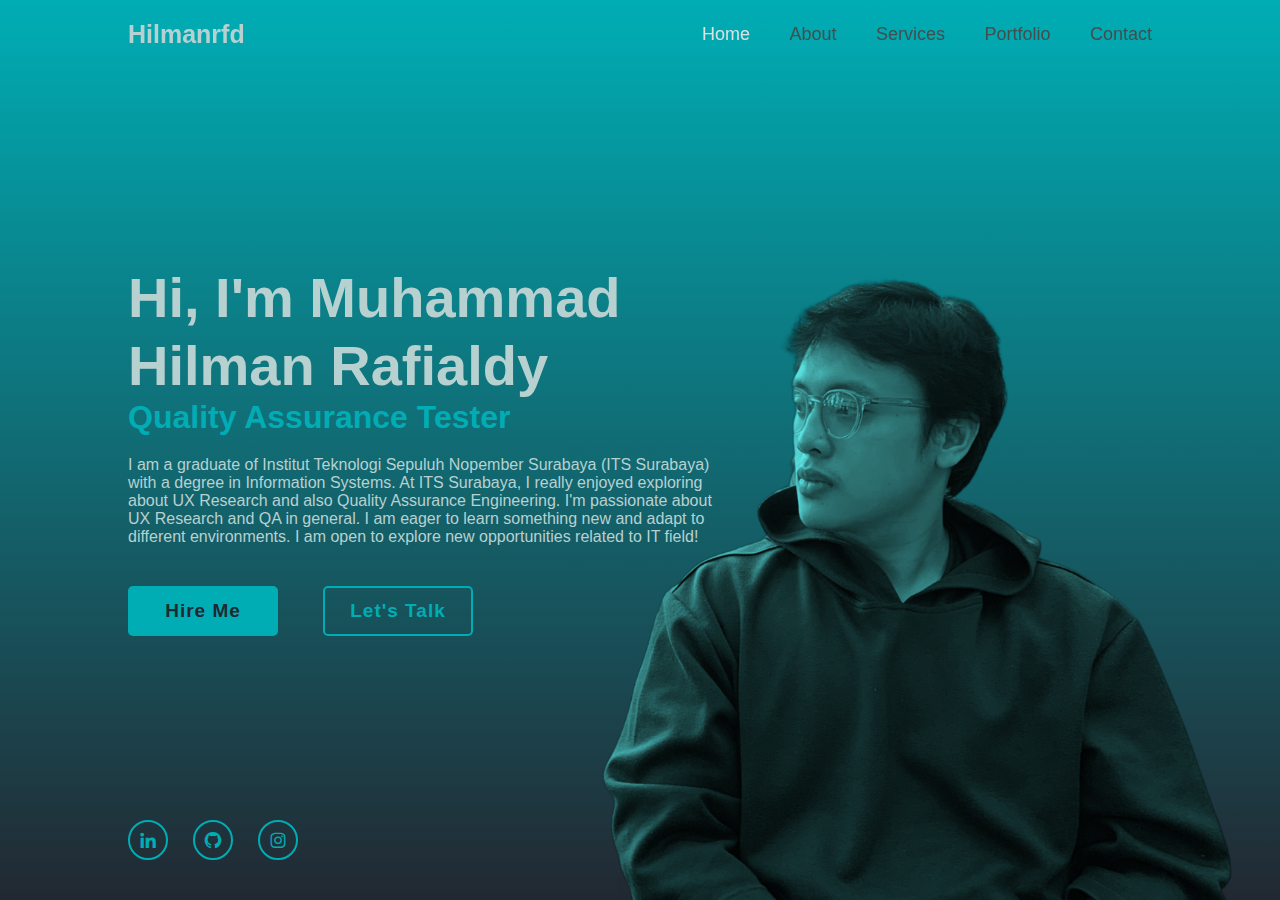
<file: index.html>
<!DOCTYPE html>
<html lang="en">
  <head>
    <meta charset="UTF-8" />
    <meta name="viewport" content="width=device-width, initial-scale=1.0" />
    <title>Hilman's Portfolio</title>
    <link rel="stylesheet" href="style.css" />
    <link
      href="https://unpkg.com/boxicons@2.1.4/css/boxicons.min.css"
      rel="stylesheet"
    />
  </head>
  <body>
    <header class="header">
      <a href="#" class="logo">Hilmanrfd</a>

      <nav class="navbar">
        <a href="#" class="active">Home</a>
        <a href="./about.html">About</a>
        <a href="./services.html">Services</a>
        <a href="./portfolio.html">Portfolio</a>
        <a href="./contact.html">Contact</a>
      </nav>
    </header>

    <section class="home">
      <div class="home-content">
        <h1>Hi, I'm Muhammad Hilman Rafialdy</h1>
        <h3>Quality Assurance Tester</h3>
        <p>
          I am a graduate of Institut Teknologi Sepuluh Nopember Surabaya (ITS
          Surabaya) with a degree in Information Systems. At ITS Surabaya, I
          really enjoyed exploring about UX Research and also Quality Assurance
          Engineering. I'm passionate about UX Research and QA in general. I am
          eager to learn something new and adapt to different environments. I am
          open to explore new opportunities related to IT field!
        </p>
        <div class="btn-box">
          <a href="#">Hire Me</a>
          <a href="#">Let's Talk</a>
        </div>
      </div>
      <div class="home-sci">
        <a href="#"><i class="bx bxl-linkedin"></i></a>
        <a href="#"><i class="bx bxl-github"></i></a>
        <a href="#"><i class="bx bxl-instagram"></i></a>
      </div>
    </section>
  </body>
</html>
</file>
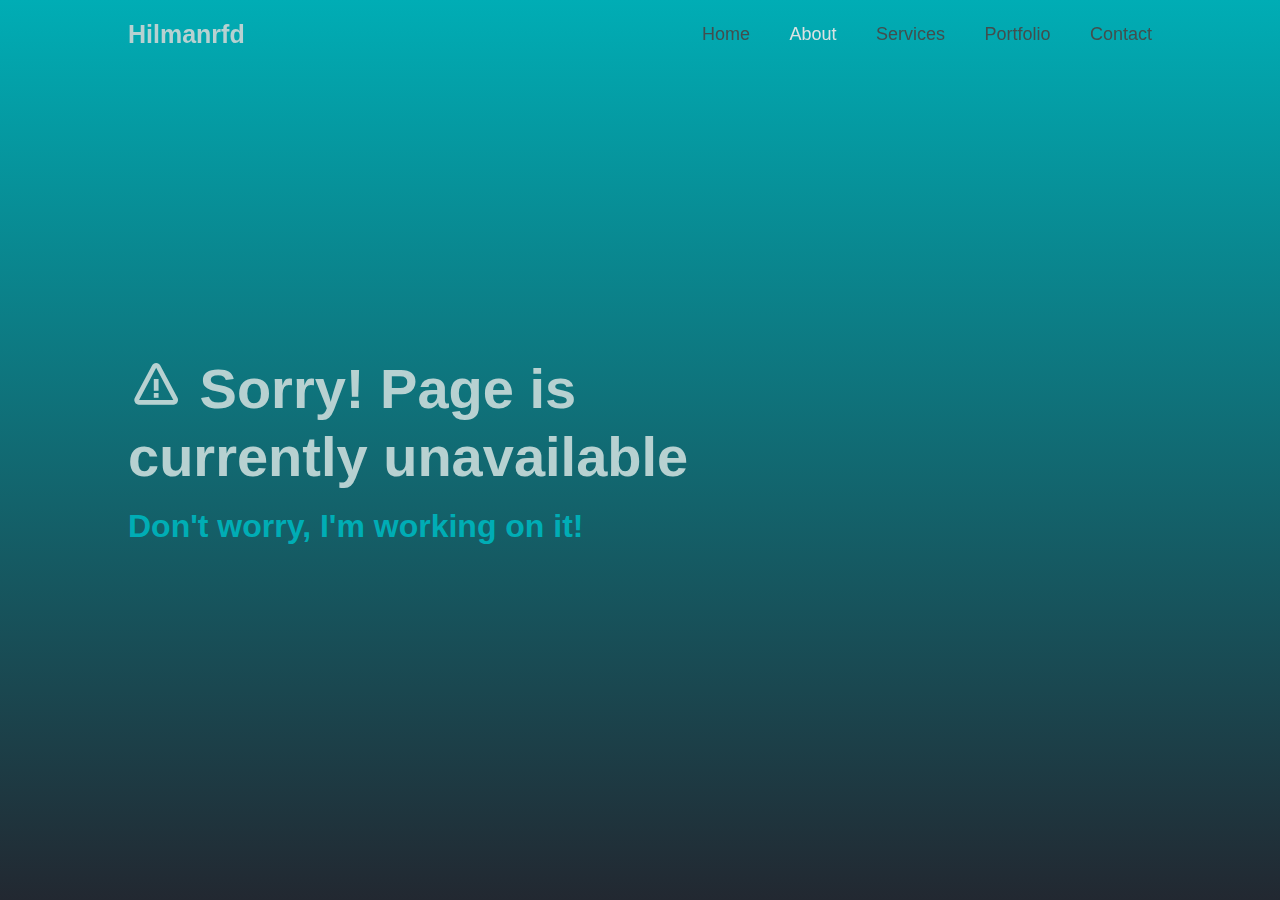
<file: about.html>
<!DOCTYPE html>
<html lang="en">
  <head>
    <meta charset="UTF-8" />
    <meta name="viewport" content="width=device-width, initial-scale=1.0" />
    <title>About</title>
    <link rel="stylesheet" href="style.css" />
    <link
      href="https://unpkg.com/boxicons@2.1.4/css/boxicons.min.css"
      rel="stylesheet"
    />
  </head>
  <body>
    <header class="header">
      <a href="#" class="logo">Hilmanrfd</a>

      <nav class="navbar">
        <a href="./index.html">Home</a>
        <a href="#" class="active">About</a>
        <a href="./services.html">Services</a>
        <a href="./portfolio.html">Portfolio</a>
        <a href="./contact.html">Contact</a>
      </nav>
    </header>
    <section class="about">
      <div class="home-content">
        <h1>
          <i class="bx bx-error"></i> Sorry! Page is currently unavailable
        </h1>
        <br />
        <h3>Don't worry, I'm working on it!</h3>
      </div>
    </section>
  </body>
</html>
</file>
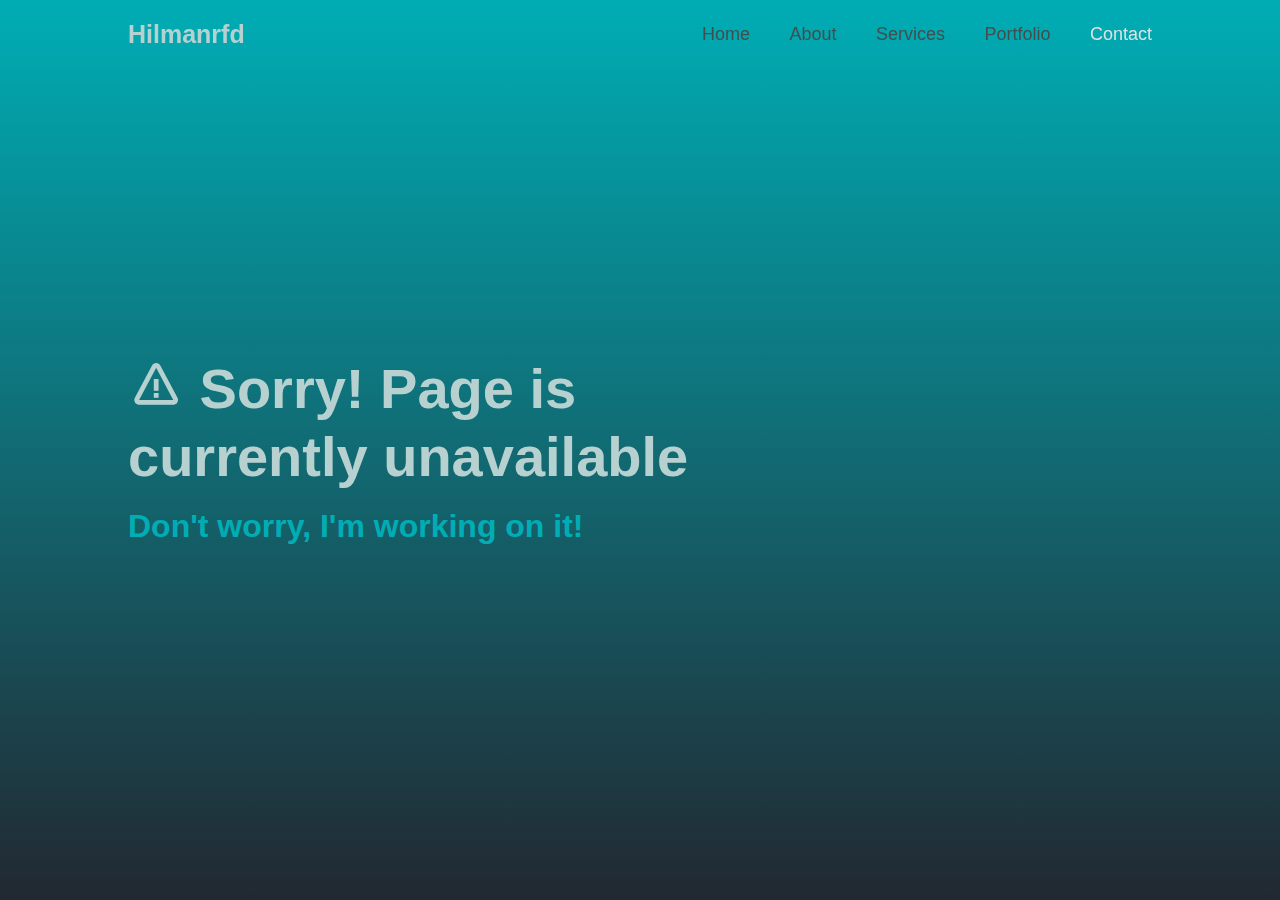
<file: contact.html>
<!DOCTYPE html>
<html lang="en">
  <head>
    <meta charset="UTF-8" />
    <meta name="viewport" content="width=device-width, initial-scale=1.0" />
    <title>About</title>
    <link rel="stylesheet" href="style.css" />
    <link
      href="https://unpkg.com/boxicons@2.1.4/css/boxicons.min.css"
      rel="stylesheet"
    />
  </head>
  <body>
    <header class="header">
      <a href="#" class="logo">Hilmanrfd</a>

      <nav class="navbar">
        <a href="./index.html">Home</a>
        <a href="./about.html">About</a>
        <a href="./services.html">Services</a>
        <a href="./portfolio.html">Portfolio</a>
        <a href="#" class="active">Contact</a>
      </nav>
    </header>
    <section class="about">
      <div class="home-content">
        <h1>
          <i class="bx bx-error"></i> Sorry! Page is currently unavailable
        </h1>
        <br />
        <h3>Don't worry, I'm working on it!</h3>
      </div>
    </section>
  </body>
</html>
</file>
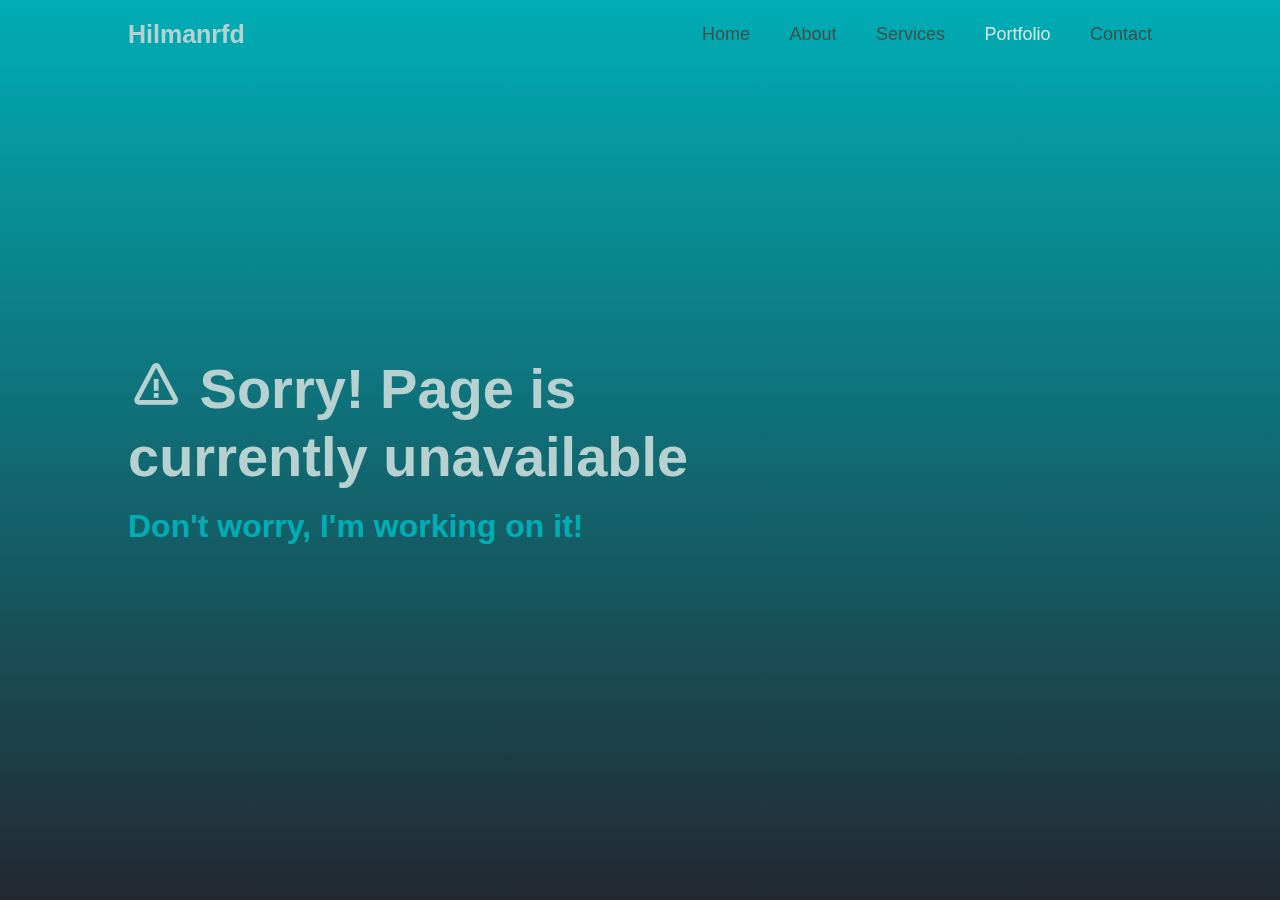
<file: portfolio.html>
<!DOCTYPE html>
<html lang="en">
  <head>
    <meta charset="UTF-8" />
    <meta name="viewport" content="width=device-width, initial-scale=1.0" />
    <title>About</title>
    <link rel="stylesheet" href="style.css" />
    <link
      href="https://unpkg.com/boxicons@2.1.4/css/boxicons.min.css"
      rel="stylesheet"
    />
  </head>
  <body>
    <header class="header">
      <a href="#" class="logo">Hilmanrfd</a>

      <nav class="navbar">
        <a href="./index.html">Home</a>
        <a href="./about.html">About</a>
        <a href="./services.html">Services</a>
        <a href="#" class="active">Portfolio</a>
        <a href="./contact.html">Contact</a>
      </nav>
    </header>
    <section class="about">
      <div class="home-content">
        <h1>
          <i class="bx bx-error"></i> Sorry! Page is currently unavailable
        </h1>
        <br />
        <h3>Don't worry, I'm working on it!</h3>
      </div>
    </section>
  </body>
</html>
</file>
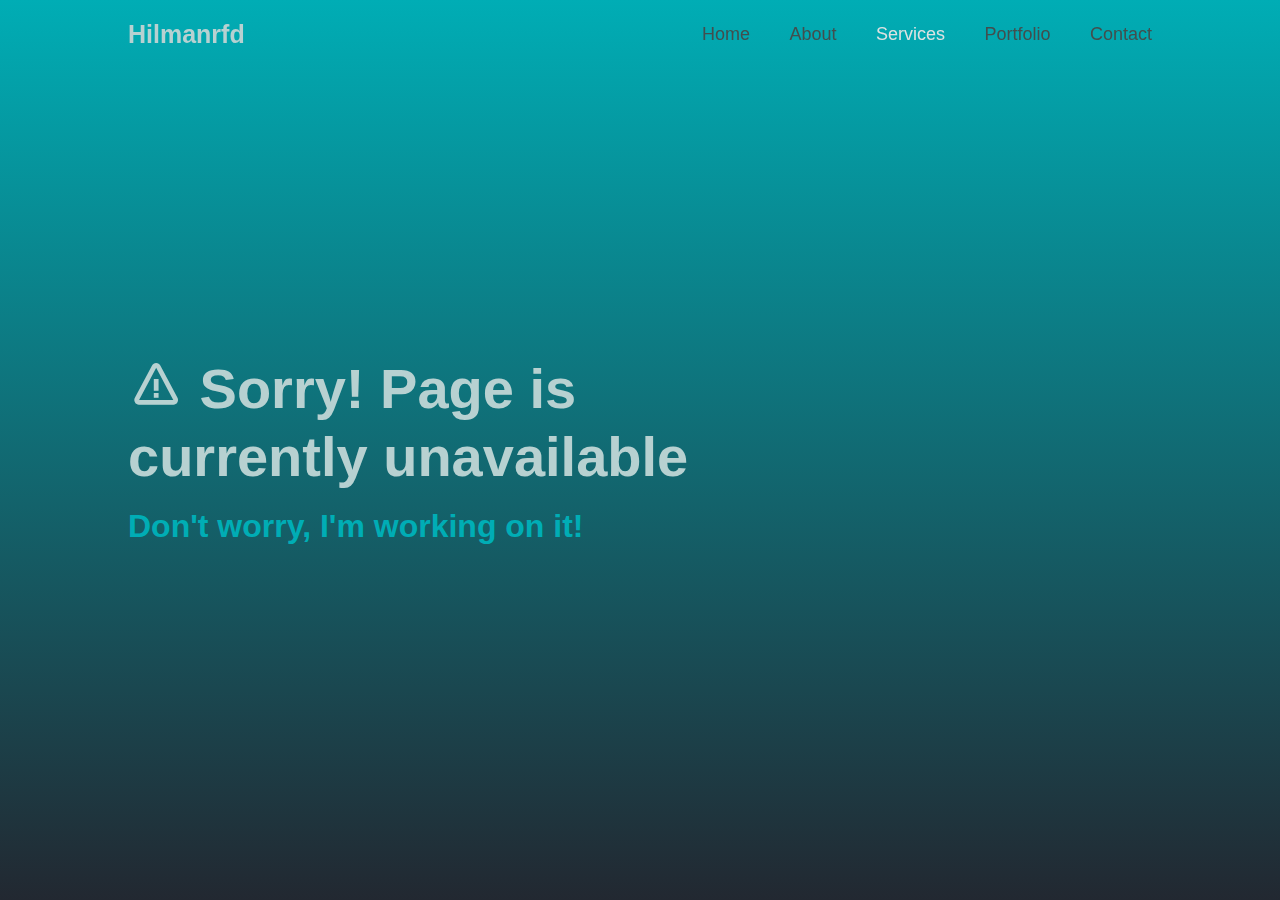
<file: services.html>
<!DOCTYPE html>
<html lang="en">
  <head>
    <meta charset="UTF-8" />
    <meta name="viewport" content="width=device-width, initial-scale=1.0" />
    <title>About</title>
    <link rel="stylesheet" href="style.css" />
    <link
      href="https://unpkg.com/boxicons@2.1.4/css/boxicons.min.css"
      rel="stylesheet"
    />
  </head>
  <body>
    <header class="header">
      <a href="#" class="logo">Hilmanrfd</a>

      <nav class="navbar">
        <a href="./index.html">Home</a>
        <a href="./about.html">About</a>
        <a href="#" class="active">Services</a>
        <a href="./portfolio.html">Portfolio</a>
        <a href="./contact.html">Contact</a>
      </nav>
    </header>
    <section class="about">
      <div class="home-content">
        <h1>
          <i class="bx bx-error"></i> Sorry! Page is currently unavailable
        </h1>
        <br />
        <h3>Don't worry, I'm working on it!</h3>
      </div>
    </section>
  </body>
</html>
</file>
<file: style.css>
* {
  margin: 0;
  padding: 0;
  box-sizing: border-box;
  font-family: Arial, Helvetica, sans-serif;
}

body {
  background: linear-gradient(#00adb5, #222831);
  color: #b7d1d1;
}

header {
  position: fixed;
  top: 0;
  left: 0;
  width: 100%;
  padding: 20px 10%;
  background-color: transparent;
  display: flex;
  justify-content: space-between;
  align-items: center;
  z-index: 100;
}

.logo {
  font-size: 25px;
  color: #b7d1d1;
  text-decoration: none;
  font-weight: 600;
}

.navbar a {
  font-size: 18px;
  color: #424e4e;
  text-decoration: none;
  font-weight: 500;
  margin-left: 35px;
  transition: 0.3s;
}

.navbar a:hover,
.navbar a.active {
  color: #dce2e2;
}

.home {
  height: 100vh;
  background: url("profile2.png") no-repeat;
  background-size: contain;
  background-position: right;
  display: flex;
  align-items: center;
  padding: 0 10%;
}

.about {
  height: 100vh;

  display: flex;
  align-items: center;
  padding: 0 10%;
}

.home-content {
  max-width: 600px;
}

.home-content h1 {
  font-size: 56px;
  font-weight: 700;
  line-height: 1.2;
}
.home-content h3 {
  font-size: 32px;
  font-weight: 700;
  color: #00adb5;
}
.home-content p {
  font-size: 16px;
  margin: 20px 0 40px;
}
.home-content .btn-box {
  display: flex;
  justify-content: space-between;
  width: 345px;
  height: 50px;
}
.btn-box a {
  position: relative;
  display: inline-flex;
  justify-content: center;
  align-items: center;
  width: 150px;
  height: 100%;
  background: #00adb5;
  border: 2px solid #00adb5;
  border-radius: 5px;
  font-size: 19px;
  color: #222831;
  text-decoration: none;
  font-weight: 600;
  letter-spacing: 1px;
  z-index: 1;
  overflow: hidden;
  transition: 0.5s;
}

.btn-box a:hover {
  color: #b7d1d1;
}
.btn-box a:nth-child(2) {
  background: transparent;
  color: #00adb5;
}
.btn-box a:nth-child(2):hover {
  color: #222831;
}
.btn-box a:nth-child(2)::before {
  background: #00adb5;
}
.btn-box a::before {
  content: "";
  position: absolute;
  top: 0;
  left: 0;
  width: 0;
  height: 100%;
  background: #222831;
  z-index: -1;
  transition: 0.5s;
}
.btn-box a:hover::before {
  width: 100%;
}
.home-sci {
  position: absolute;
  bottom: 40px;
  width: 170px;
  display: flex;
  justify-content: space-between;
}
.home-sci a {
  position: relative;
  justify-content: center;
  align-items: center;
  display: inline-flex;
  width: 40px;
  height: 40px;
  background: transparent;
  border: 2px solid #00adb5;
  border-radius: 50%;
  font-size: 20px;
  color: #00adb5;
  text-decoration: none;
  z-index: 1;
  overflow: hidden;
}
.home-sci a::before {
  content: "";
  position: absolute;
  top: 0;
  left: 0;
  width: 0%;
  height: 100%;
  background: #b7d1d1;
  z-index: -1;
  transition: 0.5s;
}
.home-sci a:hover::before {
  width: 100%;
}
</file>
